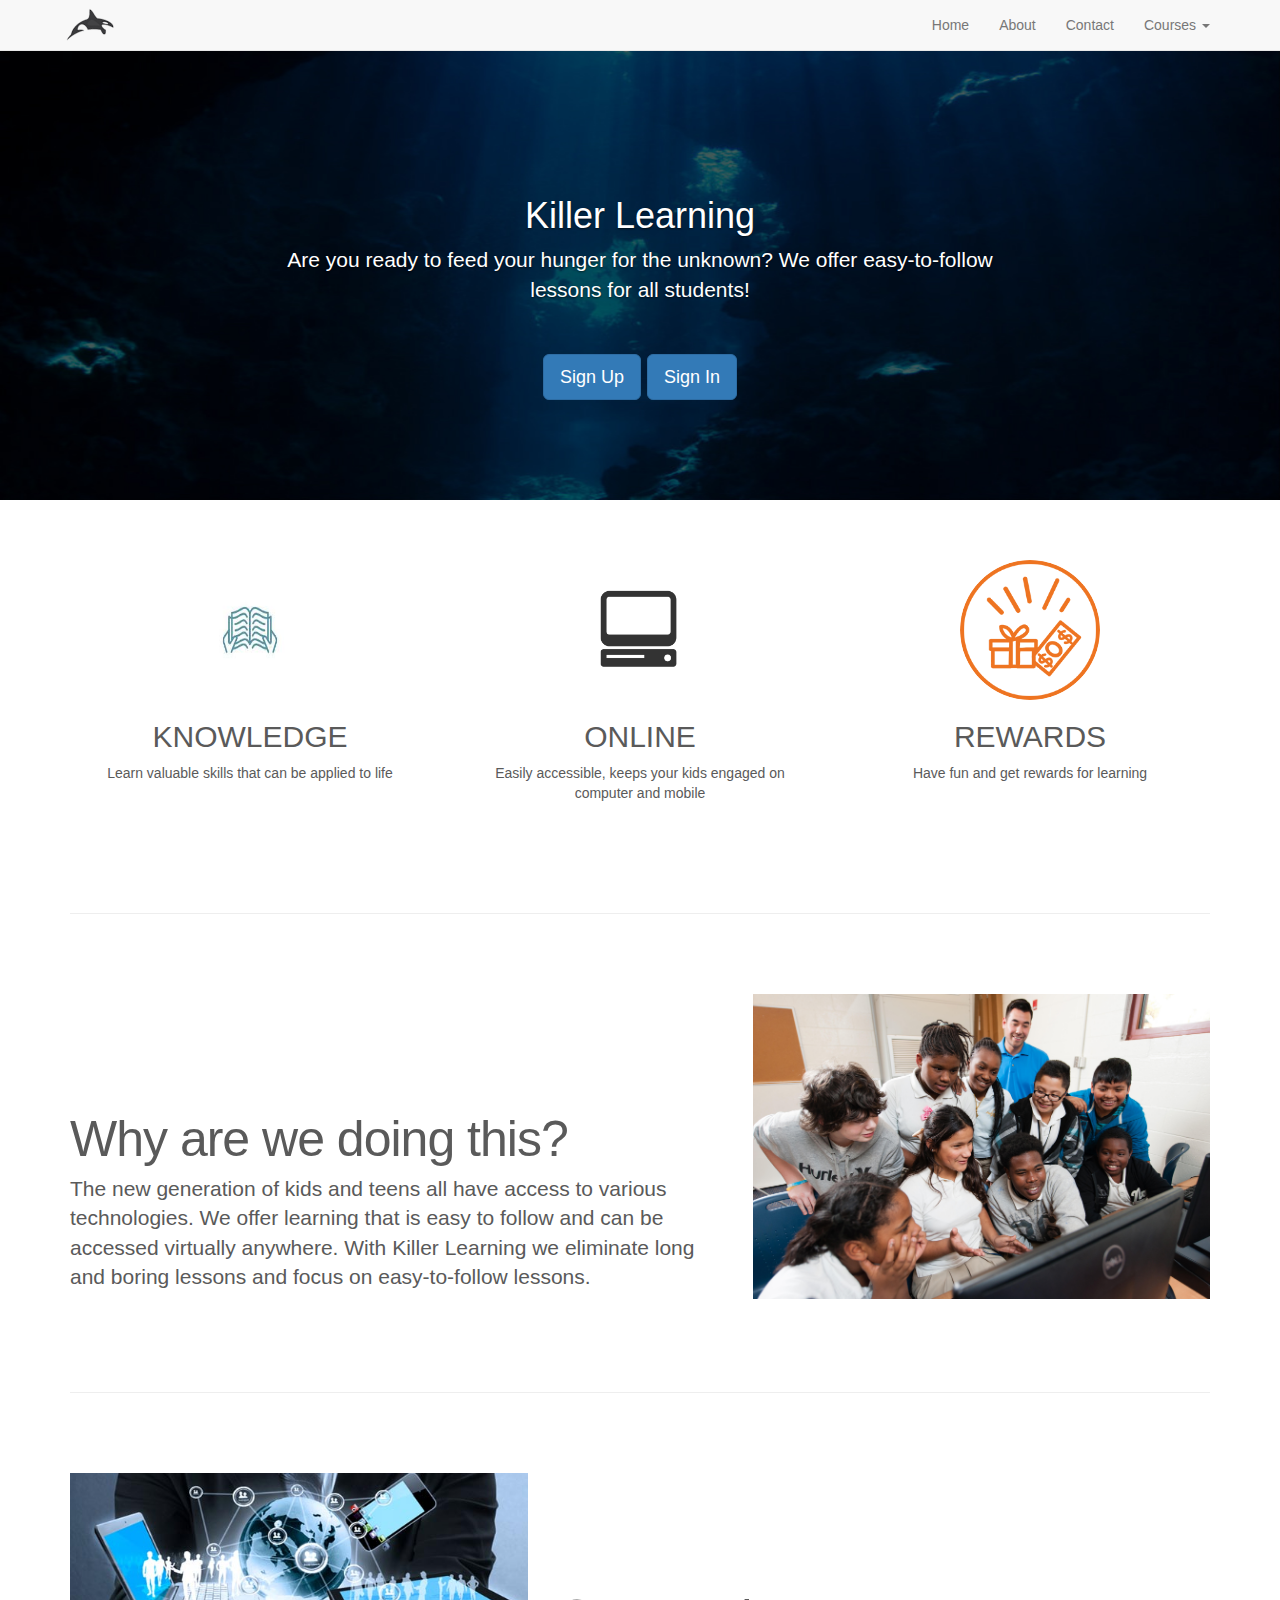
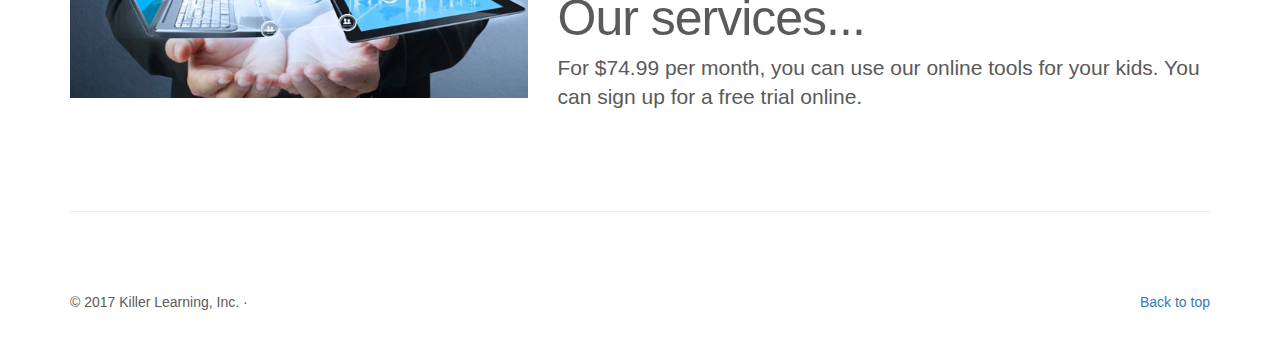
<file: index.html>
<!DOCTYPE html>
<html lang="en">
  <head>
    <meta charset="utf-8">
    <meta http-equiv="X-UA-Compatible" content="IE=edge">
    <meta name="viewport" content="width=device-width, initial-scale=1">
    <!-- The above 3 meta tags *must* come first in the head; any other head content must come *after* these tags -->
    <meta name="description" content="">
    <meta name="author" content="">
    <link rel="icon" href="favicon.ico">

    <title>Killer Learning</title>

    <!-- Bootstrap core CSS -->
    <link href="dist/css/bootstrap.min.css" rel="stylesheet">

    <!-- IE10 viewport hack for Surface/desktop Windows 8 bug -->
    <link href="assets/css/ie10-viewport-bug-workaround.css" rel="stylesheet">

    <!-- Just for debugging purposes. Don't actually copy these 2 lines! -->
    <!--[if lt IE 9]><script src="../../assets/js/ie8-responsive-file-warning.js"></script><![endif]-->
    <script src=" assets/js/ie-emulation-modes-warning.js"></script>

    <!-- HTML5 shim and Respond.js for IE8 support of HTML5 elements and media queries -->
    <!--[if lt IE 9]>
      <script src="https://oss.maxcdn.com/html5shiv/3.7.3/html5shiv.min.js"></script>
      <script src="https://oss.maxcdn.com/respond/1.4.2/respond.min.js"></script>
    <![endif]-->

    <!-- Custom styles for this template -->
    <link href="carousel.css" rel="stylesheet">
  </head>
<!-- NAVBAR
================================================== -->
  <body>
    <!-- Fixed navbar -->
    <nav class="navbar navbar-default navbar-fixed-top">
      <div class="container">
        <div class="navbar-header">
          <button type="button" class="navbar-toggle collapsed" data-toggle="collapse" data-target="#navbar" aria-expanded="false" aria-controls="navbar">
            <span class="sr-only">Toggle navigation</span>
            <span class="icon-bar"></span>
            <span class="icon-bar"></span>
            <span class="icon-bar"></span>
          </button>
          <a id="logo" class="navbar-brand" href="#"><img src="favicon.png" style="width:50px;height:50px;"></a>
        </div>
        <div id="navbar" class="navbar-collapse collapse">
          <ul class="nav navbar-nav navbar-right
            <li class="active">
            <li><a href="index.html">Home</a></li>
            <li><a href="about.html">About</a></li>
            <li><a href="contact.html">Contact</a></li>
            <li class="dropdown">
              <a href="#" class="dropdown-toggle" data-toggle="dropdown" role="button" aria-haspopup="true" aria-expanded="false">Courses <span class="caret"></span></a>
              <ul class="dropdown-menu">
                <li><a href="math.html">Math</a></li>
                <li role="separator" class="divider"></li>
                <li><a href="science.html">Science</a></li>
              </ul>
            </li>
          </ul>
        </div><!--/.nav-collapse -->
      </div>
    </nav>



    <!-- Carousel
    ================================================== -->
    <div id="myCarousel" class="carousel slide" data-ride="carousel">
      <!-- Indicators -->
      <div class="carousel-inner" role="listbox">
        <div class="item active">
		
          <img class="first-slide" src="abyss.jpg " alt="First slide">
          <div class="container">
            <div class="carousel-caption">
              <h1>Killer Learning</h1>
              <p>Are you ready to feed your hunger for the unknown? We offer easy-to-follow lessons for all students!</p>
              <p>
                <a class="btn btn-lg btn-primary" href="signup.html" role="button">Sign Up</a>
                <a class="btn btn-lg btn-primary" href="signin.html" role="button">Sign In</a>
              </p>
            </div>
          </div>
        </div>
      </div>
     
    </div><!-- /.carousel -->


    <!-- Marketing messaging and featurettes
    ================================================== -->
    <!-- Wrap the rest of the page in another container to center all the content. -->

    <div class="container marketing">

      <!-- Three columns of text below the carousel -->
      <div class="row">
        <div class="col-lg-4">
          <img class="img-circle" src="book.jpg" alt="Generic placeholder image" width="140" height="140">
          <h2>KNOWLEDGE</h2>
          <p>Learn valuable skills that can be applied to life</p>
          <!--<p><a class="btn btn-default" href="#" role="button">View details &raquo;</a></p>-->
        </div><!-- /.col-lg-4 -->
        <div class="col-lg-4">
          <img class="img-circle" src="computer.png" alt="Generic placeholder image" width="140" height="140">
          <h2>ONLINE</h2>
          <p>Easily accessible, keeps your kids engaged on computer and mobile</p>
			          <!--<p><a class="btn btn-default" href="#" role="button">View details &raquo;</a></p>-->

		  </div><!-- /.col-lg-4 -->
        <div class="col-lg-4">
          <img class="img-circle" src="rewards.png" alt="Generic placeholder image" width="140" height="140">
          <h2>REWARDS</h2>
          <p>Have fun and get rewards for learning</p>
			          <!--<p><a class="btn btn-default" href="#" role="button">View details &raquo;</a></p>-->

		  </div><!-- /.col-lg-4 -->
      </div><!-- /.row -->


      <!-- START THE FEATURETTES -->

      <hr class="featurette-divider">

      <div class="row featurette">
        <div class="col-md-7">
          <h2 class="featurette-heading">Why are we doing this?</h2>
          <p class="lead">The new generation of kids and teens all have access to various technologies. We offer learning that is easy to follow and can be accessed virtually anywhere. With Killer Learning we eliminate long and boring lessons and focus on easy-to-follow lessons.</p>
        </div>
        <div class="col-md-5">
          <img class="featurette-image img-responsive center-block" src="learning.jpg" alt="Generic placeholder image">
        </div>
      </div>

      <hr class="featurette-divider">

      <div class="row featurette">
        <div class="col-md-7 col-md-push-5">
          <h2 class="featurette-heading">Our services...</h2>
          <p class="lead">For $74.99 per month, you can use our online tools for your kids. You can sign up for a free trial online.</p>
        </div>
        <div class="col-md-5 col-md-pull-7">
          <img class="featurette-image img-responsive center-block" src="onlineservices.jpg" alt="Generic placeholder image">
        </div>
      </div>

      <hr class="featurette-divider">

      <!-- /END THE FEATURETTES -->


      <!-- FOOTER -->
      <footer>
        <p class="pull-right"><a href="#">Back to top</a></p>
        <p>&copy; 2017 Killer Learning, Inc. &middot; </p>
      </footer>

    </div><!-- /.container -->


    <!-- Bootstrap core JavaScript
    ================================================== -->
    <!-- Placed at the end of the document so the pages load faster -->
    <script src="https://ajax.googleapis.com/ajax/libs/jquery/1.12.4/jquery.min.js"></script>
    <script>window.jQuery || document.write('<script src="../../assets/js/vendor/jquery.min.js"><\/script>')</script>
    <script src="dist/js/bootstrap.min.js"></script>
    <!-- Just to make our placeholder images work. Don't actually copy the next line! -->
    <script src="assets/js/vendor/holder.min.js"></script>
    <!-- IE10 viewport hack for Surface/desktop Windows 8 bug -->
    <script src="assets/js/ie10-viewport-bug-workaround.js"></script>
  </body>
</html>
</file>
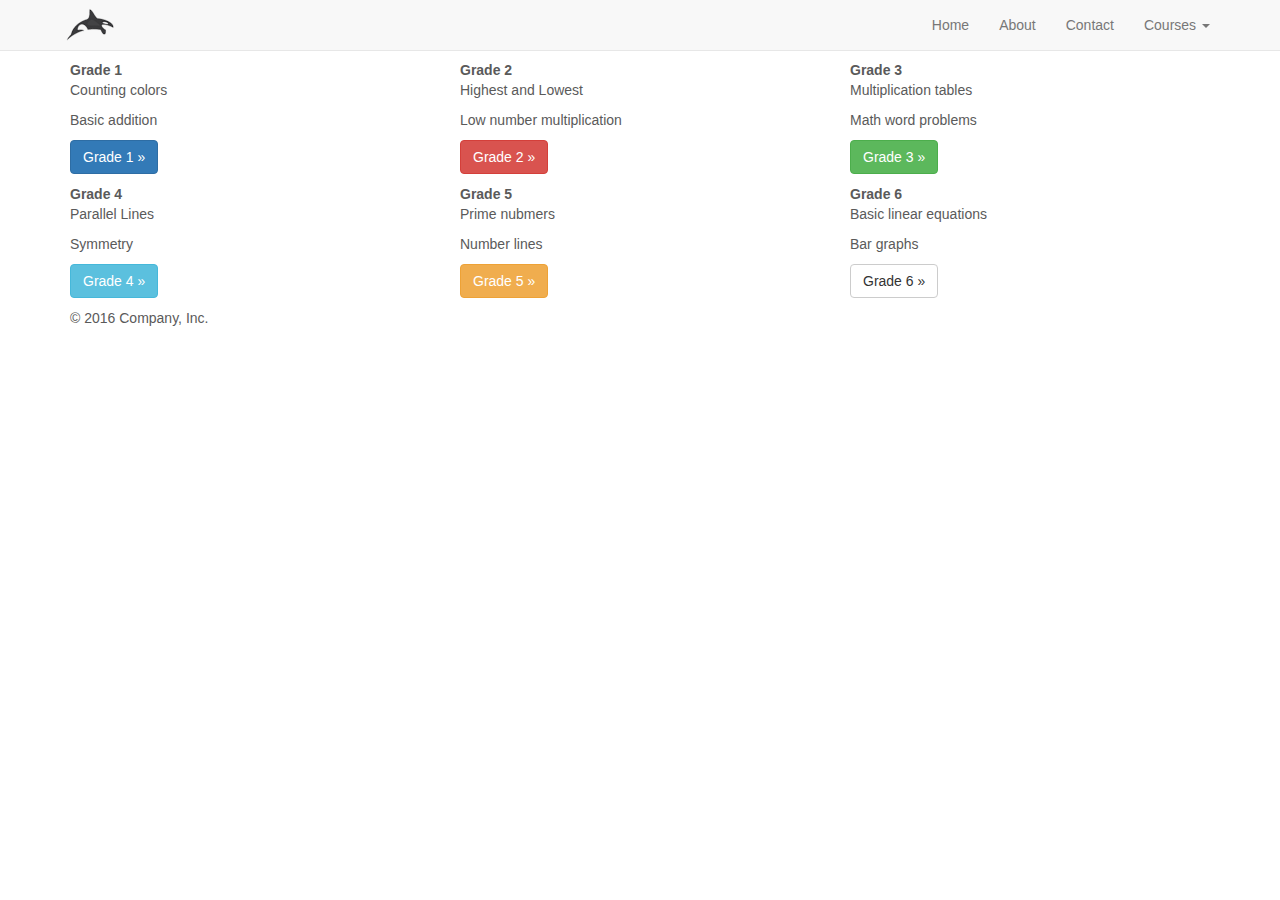
<file: math.html>
<!DOCTYPE html>
<html lang="en">
  <head>
    <meta charset="utf-8">
    <meta http-equiv="X-UA-Compatible" content="IE=edge">
    <meta name="viewport" content="width=device-width, initial-scale=1">
    <!-- The above 3 meta tags *must* come first in the head; any other head content must come *after* these tags -->
    <meta name="description" content="">
    <meta name="author" content="">
    <link rel="icon" href="favicon.ico">

    <title>Killer Learning</title>

    <!-- Bootstrap core CSS -->
    <link href="dist/css/bootstrap.min.css" rel="stylesheet">

    <!-- IE10 viewport hack for Surface/desktop Windows 8 bug -->
    <link href="assets/css/ie10-viewport-bug-workaround.css" rel="stylesheet">

    <!-- Just for debugging purposes. Don't actually copy these 2 lines! -->
    <!--[if lt IE 9]><script src="../../assets/js/ie8-responsive-file-warning.js"></script><![endif]-->
    <script src="assets/js/ie-emulation-modes-warning.js"></script>

    <!-- HTML5 shim and Respond.js for IE8 support of HTML5 elements and media queries -->
    <!--[if lt IE 9]>
      <script src="https://oss.maxcdn.com/html5shiv/3.7.3/html5shiv.min.js"></script>
      <script src="https://oss.maxcdn.com/respond/1.4.2/respond.min.js"></script>
    <![endif]-->

    <!-- Custom styles for this template -->
    <link href="carousel.css" rel="stylesheet">
  </head>
  <body>
    <!-- Fixed navbar -->
    <nav class="navbar navbar-default navbar-fixed-top">
      <div class="container">
        <div class="navbar-header">
          <button type="button" class="navbar-toggle collapsed" data-toggle="collapse" data-target="#navbar" aria-expanded="false" aria-controls="navbar">
            <span class="sr-only">Toggle navigation</span>
            <span class="icon-bar"></span>
            <span class="icon-bar"></span>
            <span class="icon-bar"></span>
          </button>
          <a id="logo" class="navbar-brand" href="index.html"><img src="favicon.png" style="width:50px;height:50px;"></a>
        </div>
        <div id="navbar" class="navbar-collapse collapse">
          <ul class="nav navbar-nav navbar-right
            <li class="active">
            <li><a href="index.html">Home</a></li>
            <li><a href="about.html">About</a></li>
            <li><a href="contact.html">Contact</a></li>
            <li class="dropdown">
              <a href="#" class="dropdown-toggle" data-toggle="dropdown" role="button" aria-haspopup="true" aria-expanded="false">Courses <span class="caret"></span></a>
              <ul class="dropdown-menu">
                <li><a href="math.html">Math</a></li>
                <li role="separator" class="divider"></li>
                <li><a href="science.html">Science</a></li>
              </ul>
            </li>
          </ul>
        </div><!--/.nav-collapse -->
      </div>
    </nav>

    <div id="addedspace", class="container">

      <!-- The justified navigation menu is meant for single line per list item.
           Multiple lines will require custom code not provided by Bootstrap. -->
   


      <!-- Example row of columns -->
      <div class="row">
        <div class="col-lg-4">

          <b>Grade 1</b>
          <p>Counting colors</p>
          <p>Basic addition</p>
          <p><a class="btn btn-primary" href="#" role="button">Grade 1 &raquo;</a></p>
        </div>
        <div class="col-lg-4">

          <b>Grade 2</b>
          <p>Highest and Lowest</p>
          <p>Low number multiplication</p>
          <p><a class="btn btn-danger" href="#" role="button">Grade 2 &raquo;</a></p>
        </div>
        <div class="col-lg-4">

          <b>Grade 3</b>
          <p>Multiplication tables</p>
          <p>Math word problems</p>
          <p><a class="btn btn-success" href="#" role="button">Grade 3 &raquo;</a></p>
        </div>
        <div class="col-lg-4">

          <b>Grade 4</b>
          <p>Parallel Lines</p>
          <p>Symmetry</p>
          <p><a class="btn btn-info" href="#" role="button">Grade 4 &raquo;</a></p>
        </div>
        <div class="col-lg-4">

          <b>Grade 5</b>
          <p>Prime nubmers</p>
          <p>Number lines</p>
          <p><a class="btn btn-warning" href="#" role="button">Grade 5 &raquo;</a></p>
        </div>
        <div class="col-lg-4">

          <b>Grade 6</b>
          <p>Basic linear equations</p>
          <p>Bar graphs</p>
          <p><a class="btn btn-default" href="#" role="button">Grade 6 &raquo;</a></p>
        </div>
      </div>

      <!-- Site footer -->
      <footer id="bottompage", class="footer">
        <p>&copy; 2016 Company, Inc.</p>
      </footer>

    </div> <!-- /container -->


    <!-- IE10 viewport hack for Surface/desktop Windows 8 bug -->
    <script src="https://ajax.googleapis.com/ajax/libs/jquery/1.12.4/jquery.min.js"></script>
    <script>window.jQuery || document.write('<script src="../../assets/js/vendor/jquery.min.js"><\/script>')</script>
    <script src="dist/js/bootstrap.min.js"></script>
    <!-- Just to make our placeholder images work. Don't actually copy the next line! -->
    <script src="assets/js/vendor/holder.min.js"></script>
    <!-- IE10 viewport hack for Surface/desktop Windows 8 bug -->
    <script src="assets/js/ie10-viewport-bug-workaround.js"></script>
  </body>
</html>
</file>
<file: carousel.css>
/* GLOBAL STYLES
-------------------------------------------------- */
/* Padding below the footer and lighter body text */

body {
  padding-bottom: 40px;
  color: #5a5a5a;
}

#logo{
	padding: 1px 10px;
}

/* CUSTOMIZE THE NAVBAR
-------------------------------------------------- */

/* Special class on .container surrounding .navbar, used for positioning it into place. */
.navbar-wrapper {
  position: absolute;
  top: 0;
  right: 0;
  left: 0;
  z-index: 20;
}

/* Flip around the padding for proper display in narrow viewports */
.navbar-wrapper > .container {
  padding-right: 0;
  padding-left: 0;
}
.navbar-wrapper .navbar {
  padding-right: 15px;
  padding-left: 15px;
}
.navbar-wrapper .navbar .container {
  width: auto;
}
#logo {
  padding: 1px 10px;
}

/* CUSTOMIZE THE CAROUSEL
-------------------------------------------------- */

/* Carousel base class */
.carousel {
  height: 500px;
  margin-bottom: 60px;
}

#bottompage{
    clear: both;
    position: absolute;
    z-index: 10;
    height: 3em;
    margin-bottom: -3em;
}
/* Since positioning the image, we need to help out the caption */
.carousel-caption {
  z-index: 10;
}

/* Declare heights because of positioning of img element */
.carousel .item {
  height: 500px;
  background-color: #777;
}
.carousel-inner > .item > img {
  position: absolute;
  top: 0;
  left: 0;
  min-width: 100%;
  height: 500px;
}
#widthset
{
  padding-top: 3cm;
}
#addedspace
{
  margin-top: 60px;
}

#addspace
{
  margin-top: 50px;
}
/* MARKETING CONTENT
-------------------------------------------------- */

/* Center align the text within the three columns below the carousel */
.marketing .col-lg-4 {
  margin-bottom: 20px;
  text-align: center;
}
.marketing h2 {
  font-weight: normal;
}
.marketing .col-lg-4 p {
  margin-right: 10px;
  margin-left: 10px;
}


/* Featurettes
------------------------- */

.featurette-divider {
  margin: 80px 0; /* Space out the Bootstrap <hr> more */
}

/* Thin out the marketing headings */
.featurette-heading {
  font-weight: 300;
  line-height: 1;
  letter-spacing: -1px;
}


/* RESPONSIVE CSS
-------------------------------------------------- */

@media (min-width: 768px) {
  /* Navbar positioning foo */
  .navbar-wrapper {
    margin-top: 20px;
  }
  .navbar-wrapper .container {
    padding-right: 15px;
    padding-left: 15px;
  }
  .navbar-wrapper .navbar {
    padding-right: 0;
    padding-left: 0;
  }

  /* The navbar becomes detached from the top, so we round the corners */
  .navbar-wrapper .navbar {
    border-radius: 4px;
  }

  /* Bump up size of carousel content */
  .carousel-caption p {
    margin-bottom: 50px;
    font-size: 21px;
    line-height: 1.4;
  }

  .featurette-heading {
    font-size: 50px;
  }
}

@media (min-width: 992px) {
  .featurette-heading {
    margin-top: 120px;
  }
}
</file>
<file: assets/css/ie10-viewport-bug-workaround.css>
/*!
 * IE10 viewport hack for Surface/desktop Windows 8 bug
 * Copyright 2014-2015 Twitter, Inc.
 * Licensed under MIT (https://github.com/twbs/bootstrap/blob/master/LICENSE)
 */

/*
 * See the Getting Started docs for more information:
 * http://getbootstrap.com/getting-started/#support-ie10-width
 */
@-ms-viewport     { width: device-width; }
@-o-viewport      { width: device-width; }
@viewport         { width: device-width; }
</file>
